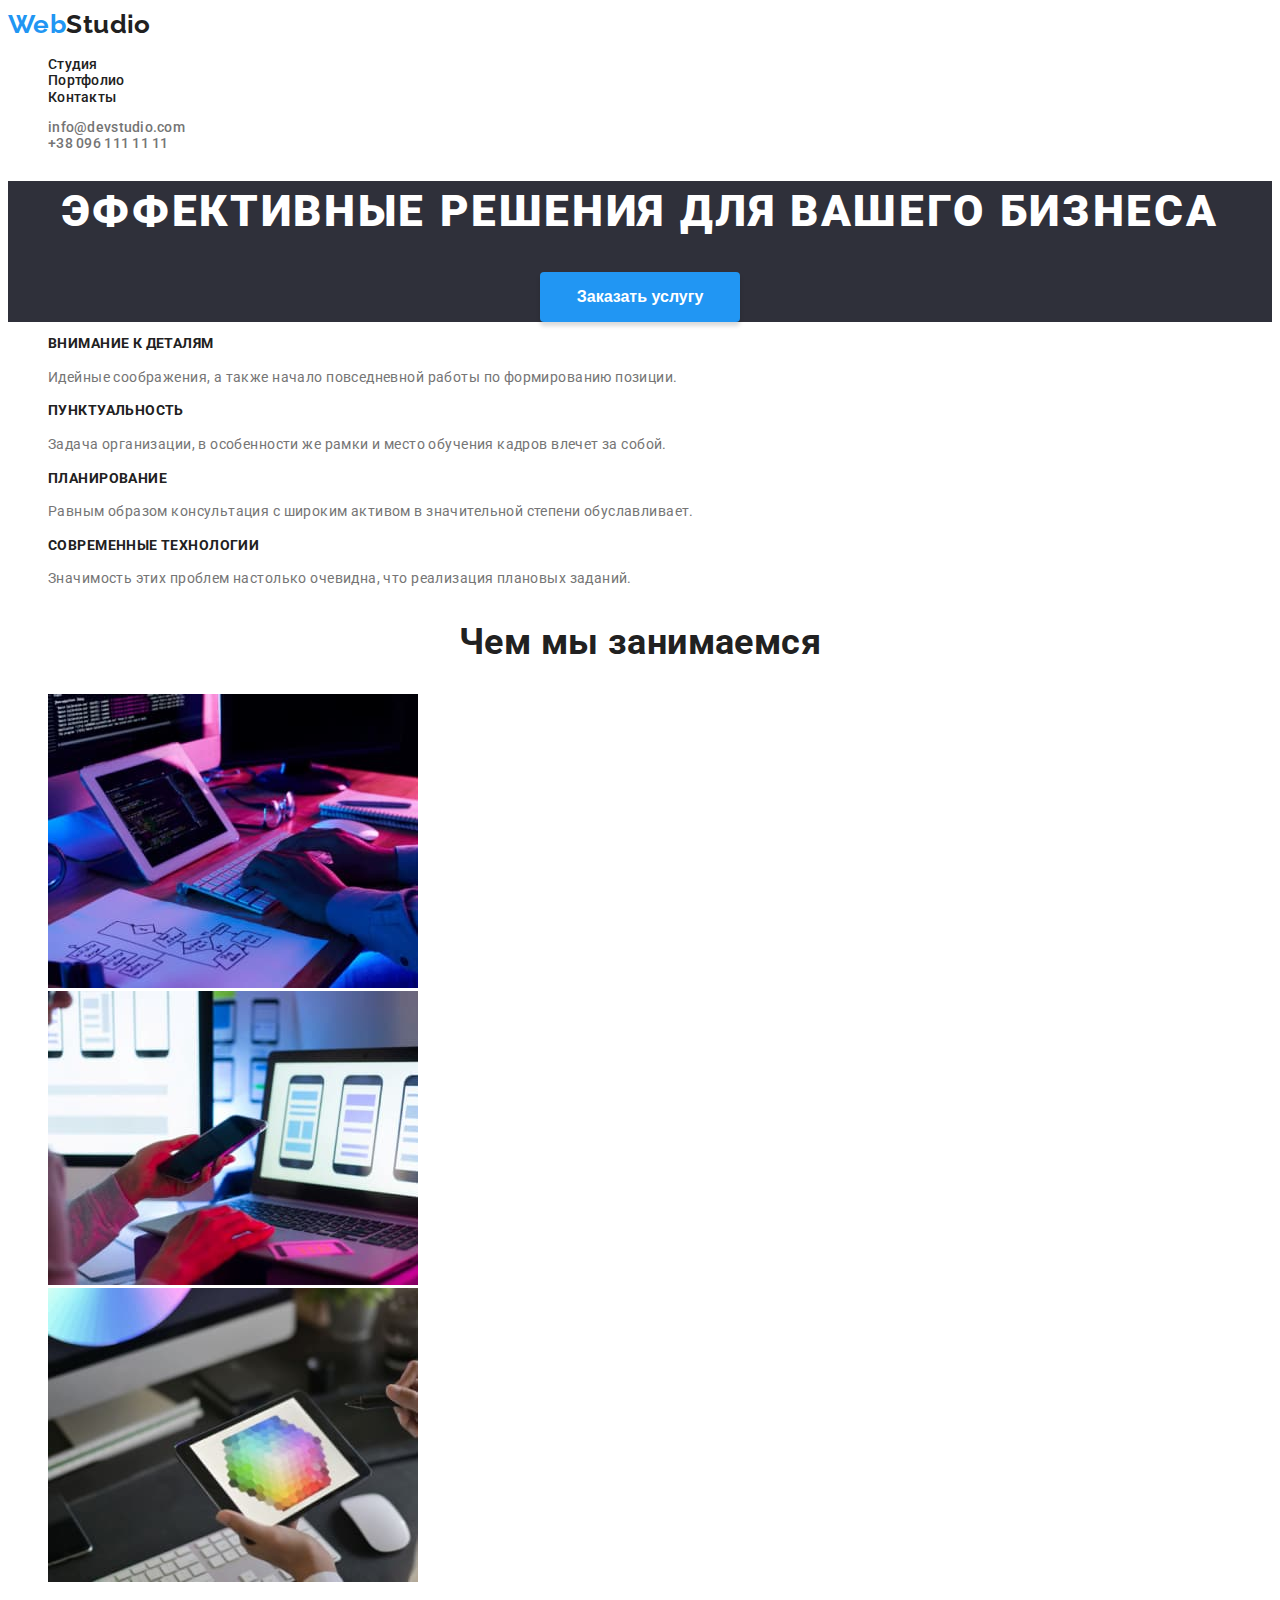
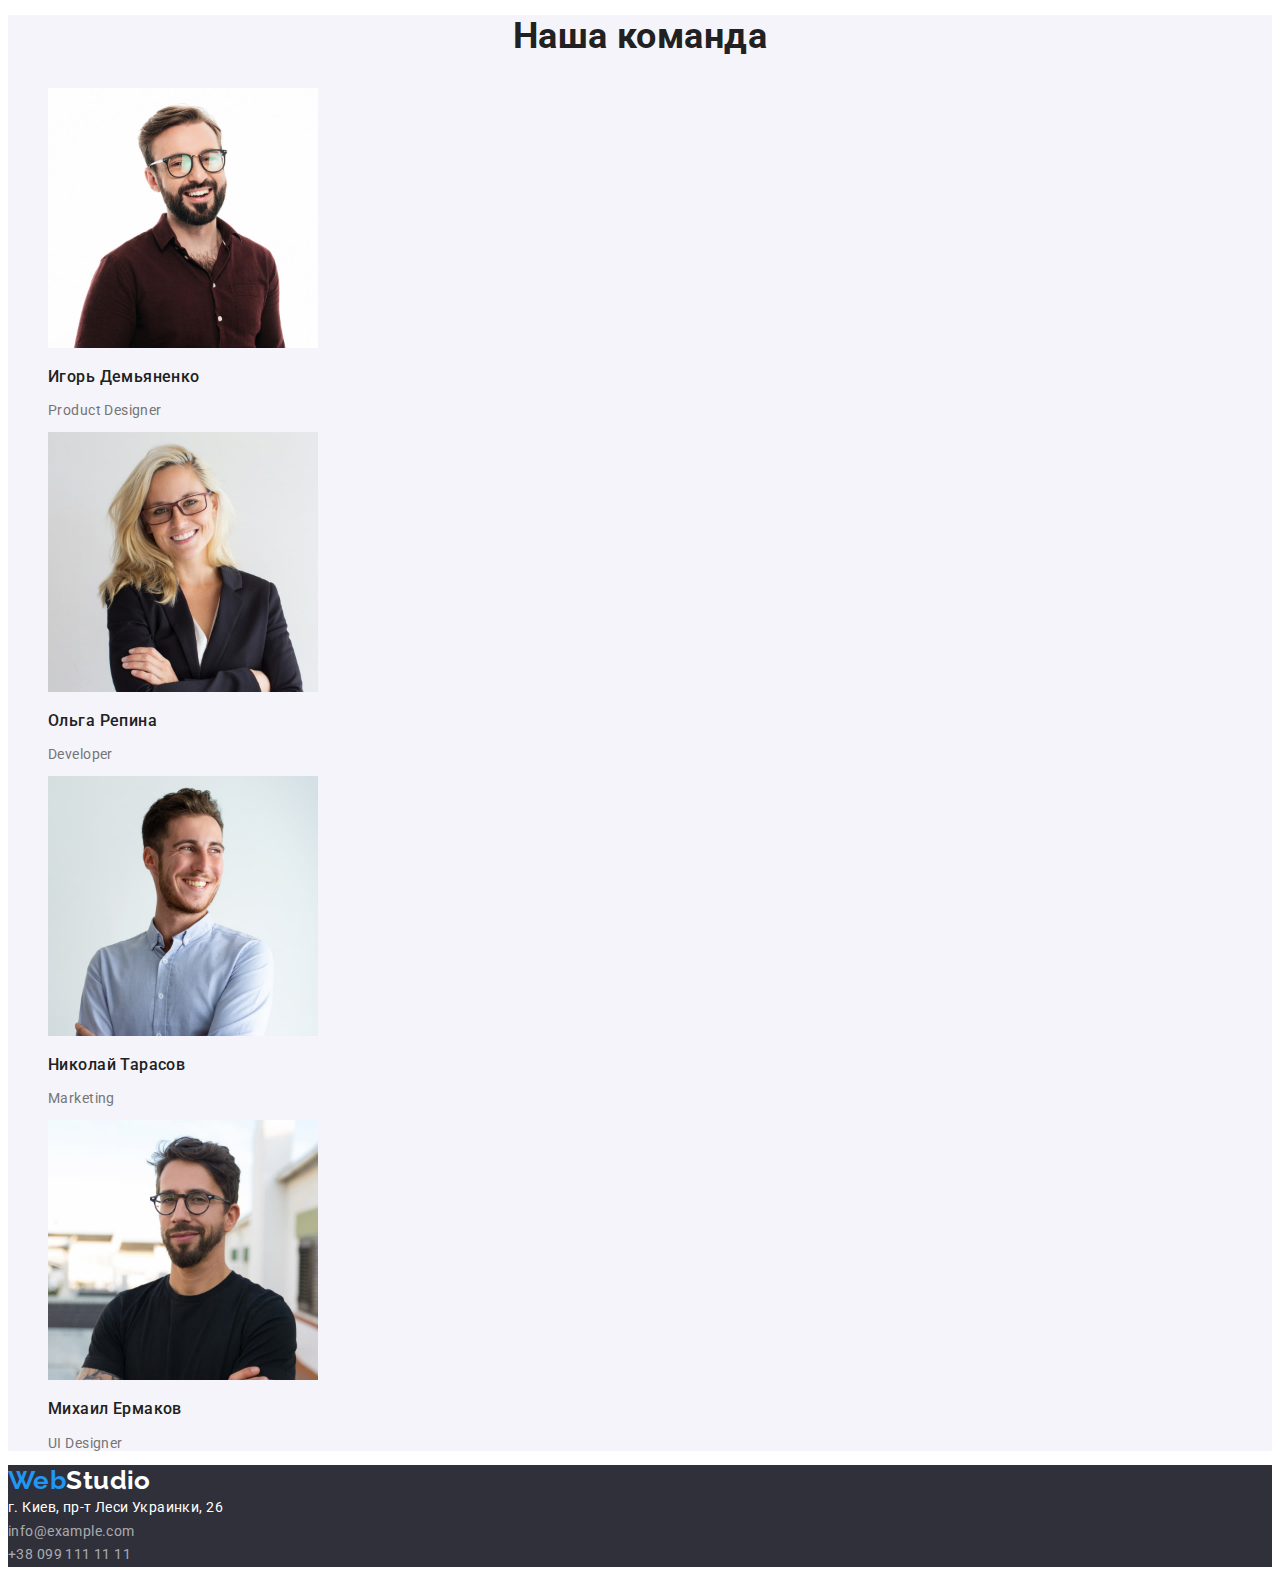
<file: index.html>
<!DOCTYPE html>
<html lang="ru">
  <head>
    <link rel="preconnect" href="https://fonts.gstatic.com" />
    <link
      href="https://fonts.googleapis.com/css2?family=Raleway:wght@700&family=Roboto:wght@400;500;700;900&display=swap"
      rel="stylesheet"
    />
    <meta charset="UTF-8" />
    <meta http-equiv="X-UA-Compatible" content="IE=edge" />
    <meta name="viewport" content="width=device-width, initial-scale=1.0" />
    <link rel="stylesheet" href="./css/styles.css" />
    <title>Студия</title>
    <style>
      .body {
        font-family: roboto, sans-serif;
        color: var(--txt-black);
        font-size: 14px;
        letter-spacing: 0.03em;
      }
    </style>
  </head>
  <body class="body">
    <header class="header-section">
      <nav>
        <a href="./index.html" class="logo"><span class="half-logo">Web</span>Studio</a>
        <ul>
          <li><a href="./index.html" class="link">Студия</a></li>
          <li><a href="./portfolio.html" class="link">Портфолио</a></li>
          <li><a href="" class="link">Контакты</a></li>
        </ul>
      </nav>
      <ul>
        <li><a href="mailto:info@devstudio.com" class="header-link">info@devstudio.com</a></li>
        <li><a href="tel:+380961111111" class="header-link">+38 096 111 11 11</a></li>
      </ul>
    </header>
    <main class="main">
      <section class="hero-section">
        <!-- Hero -->
        <h1 class="hero-title">Эффективные решения для вашего бизнеса</h1>
        <button type="button" class="btn-blue">Заказать услугу</button>
      </section>
      <section class="central-section">
        <!-- Central Section -->
        <ul>
          <li>
            <h3>Внимание к деталям</h3>
            <p>Идейные соображения, а также начало повседневной работы по формированию позиции.</p>
          </li>
          <li>
            <h3>Пунктуальность</h3>
            <p>
              Задача организации, в особенности же рамки и место обучения кадров влечет за собой.
            </p>
          </li>
          <li>
            <h3>Планирование</h3>
            <p>
              Равным образом консультация с широким активом в значительной степени обуславливает.
            </p>
          </li>
          <li>
            <h3>Современные технологии</h3>
            <p>Значимость этих проблем настолько очевидна, что реализация плановых заданий.</p>
          </li>
        </ul>
      </section>
      <section>
        <h2 class="title2">Чем мы занимаемся</h2>
        <ul>
          <li>
            <img
              src="./images/img1-jpeg-squoshed.jpg"
              alt="работа с компьютером"
              width="370"
              height="294"
            />
          </li>
          <li>
            <img
              src="./images/img2-jpeg-squoshed.jpg"
              alt="работа с телефоном"
              width="370"
              height="294"
            />
          </li>
          <li>
            <img
              src="./images/img3-jpeg-squoshed.jpg"
              alt="работа с планшетом"
              width="370"
              height="294"
            />
          </li>
        </ul>
      </section>
      <section class="team-section">
        <!-- Team Section -->
        <h2 class="title2">Наша команда</h2>
        <ul>
          <li>
            <img
              src="./images/igor-jpeg-squoshed.jpg"
              alt="Игорь Демьяненко"
              width="270"
              height="260"
            />
            <h3 class="team-names">Игорь Демьяненко</h3>
            <p class="team-proffesion" lang="en">Product Designer</p>
          </li>
          <li>
            <img
              src="./images/olga-jpeg-squoshed.jpg"
              alt="Ольга Репина"
              width="270"
              height="260"
            />
            <h3 class="team-names">Ольга Репина</h3>
            <p class="team-proffesion" lang="en">Developer</p>
          </li>
          <li>
            <img
              src="./images/nikolay-jpeg-squoshed.jpg"
              alt="Николай Тарасов"
              width="270"
              height="260"
            />
            <h3 class="team-names">Николай Тарасов</h3>
            <p class="team-proffesion" lang="en">Marketing</p>
          </li>
          <li>
            <img
              src="./images/michael-jpeg-squoshed.jpg"
              alt="Михаил Ермаков"
              width="270"
              height="260"
            />
            <h3 class="team-names">Михаил Ермаков</h3>
            <p class="team-proffesion" lang="en">UI Designer</p>
          </li>
        </ul>
      </section>
    </main>
    <footer class="footer-section">
      <a href="./index.html" class="logo-footer"><span class="half-logo">Web</span>Studio</a>
      <address>
        <a
          href="https://goo.gl/maps/p7U2PuKPmxzugdVK6"
          class="footer-adress-link"
          target="_blank"
          rel="noopener norrefer"
          >г. Киев, пр-т Леси Украинки, 26</a
        ><br />
        <a href="mailto:info@example.com" class="footer-link">info@example.com</a><br />
        <a href="tel:+380991111111" class="footer-link">+38 099 111 11 11</a>
      </address>
    </footer>
  </body>
</html>
</file>
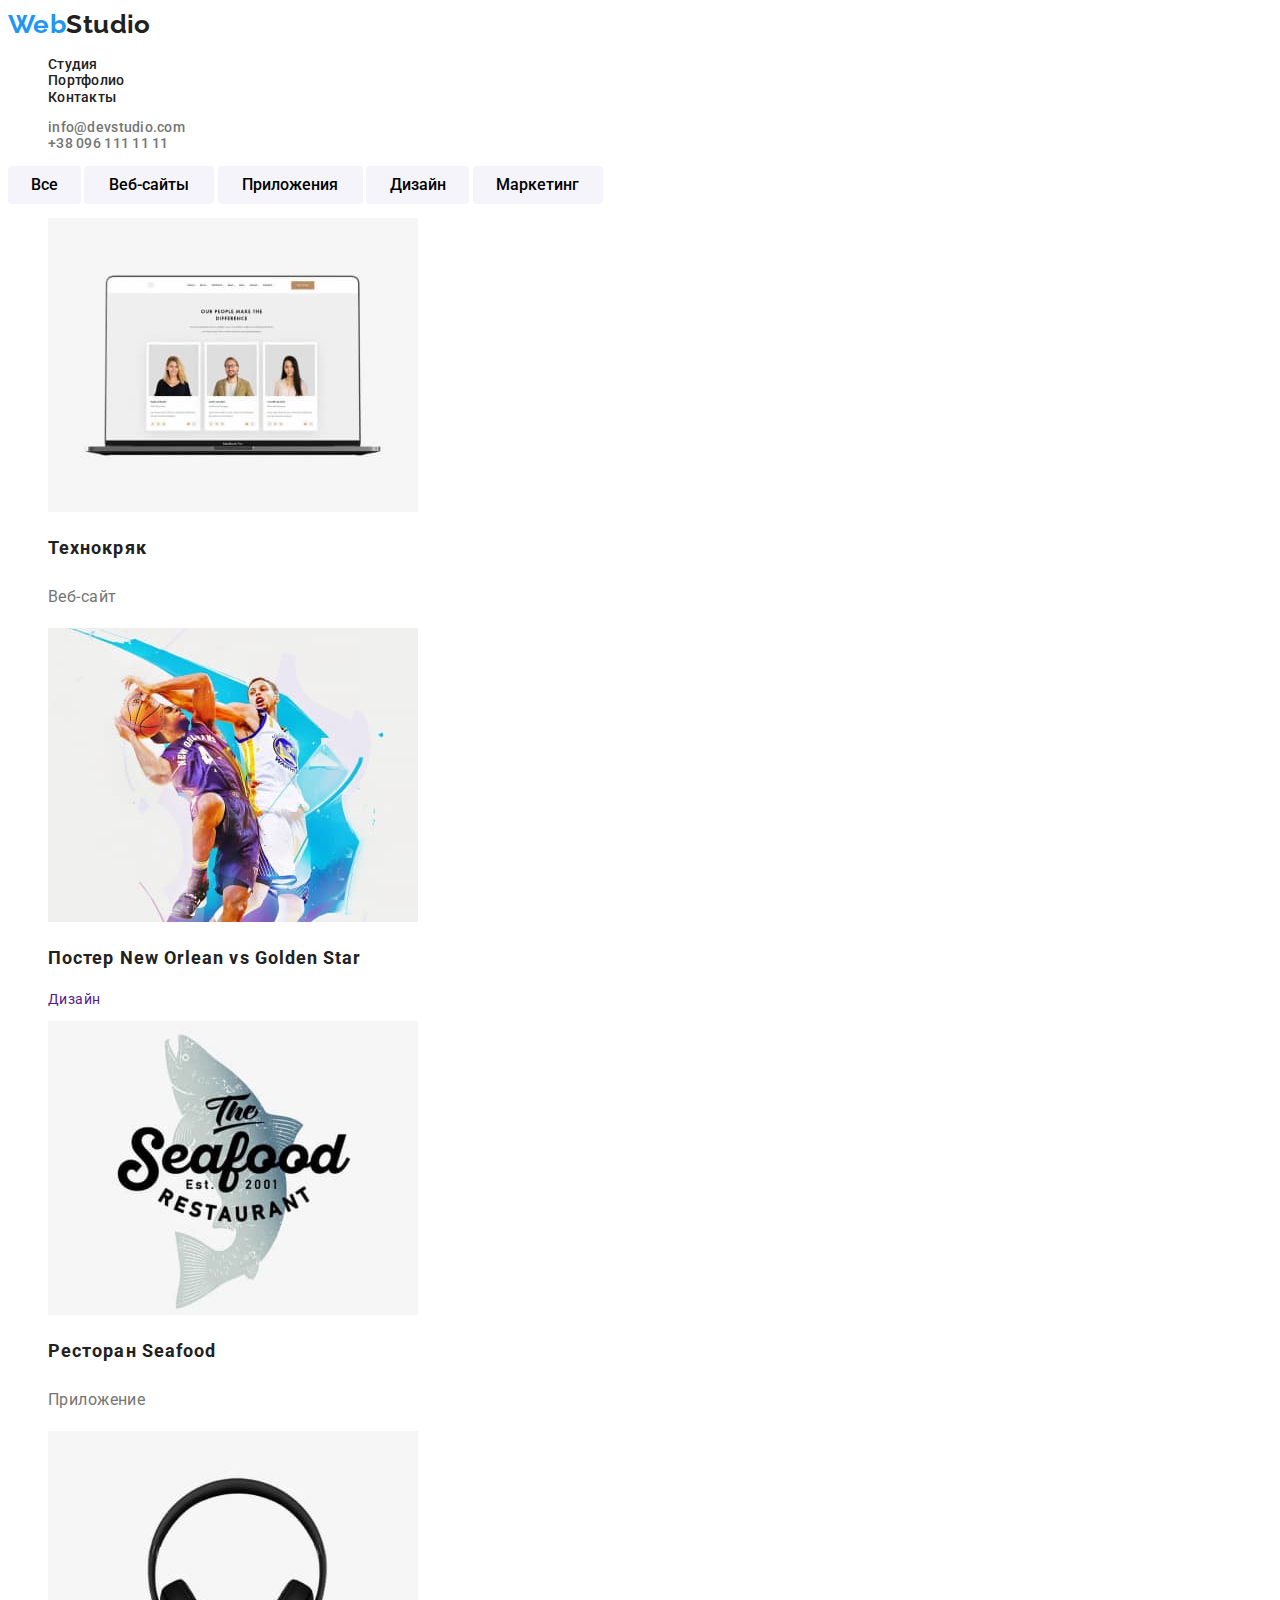
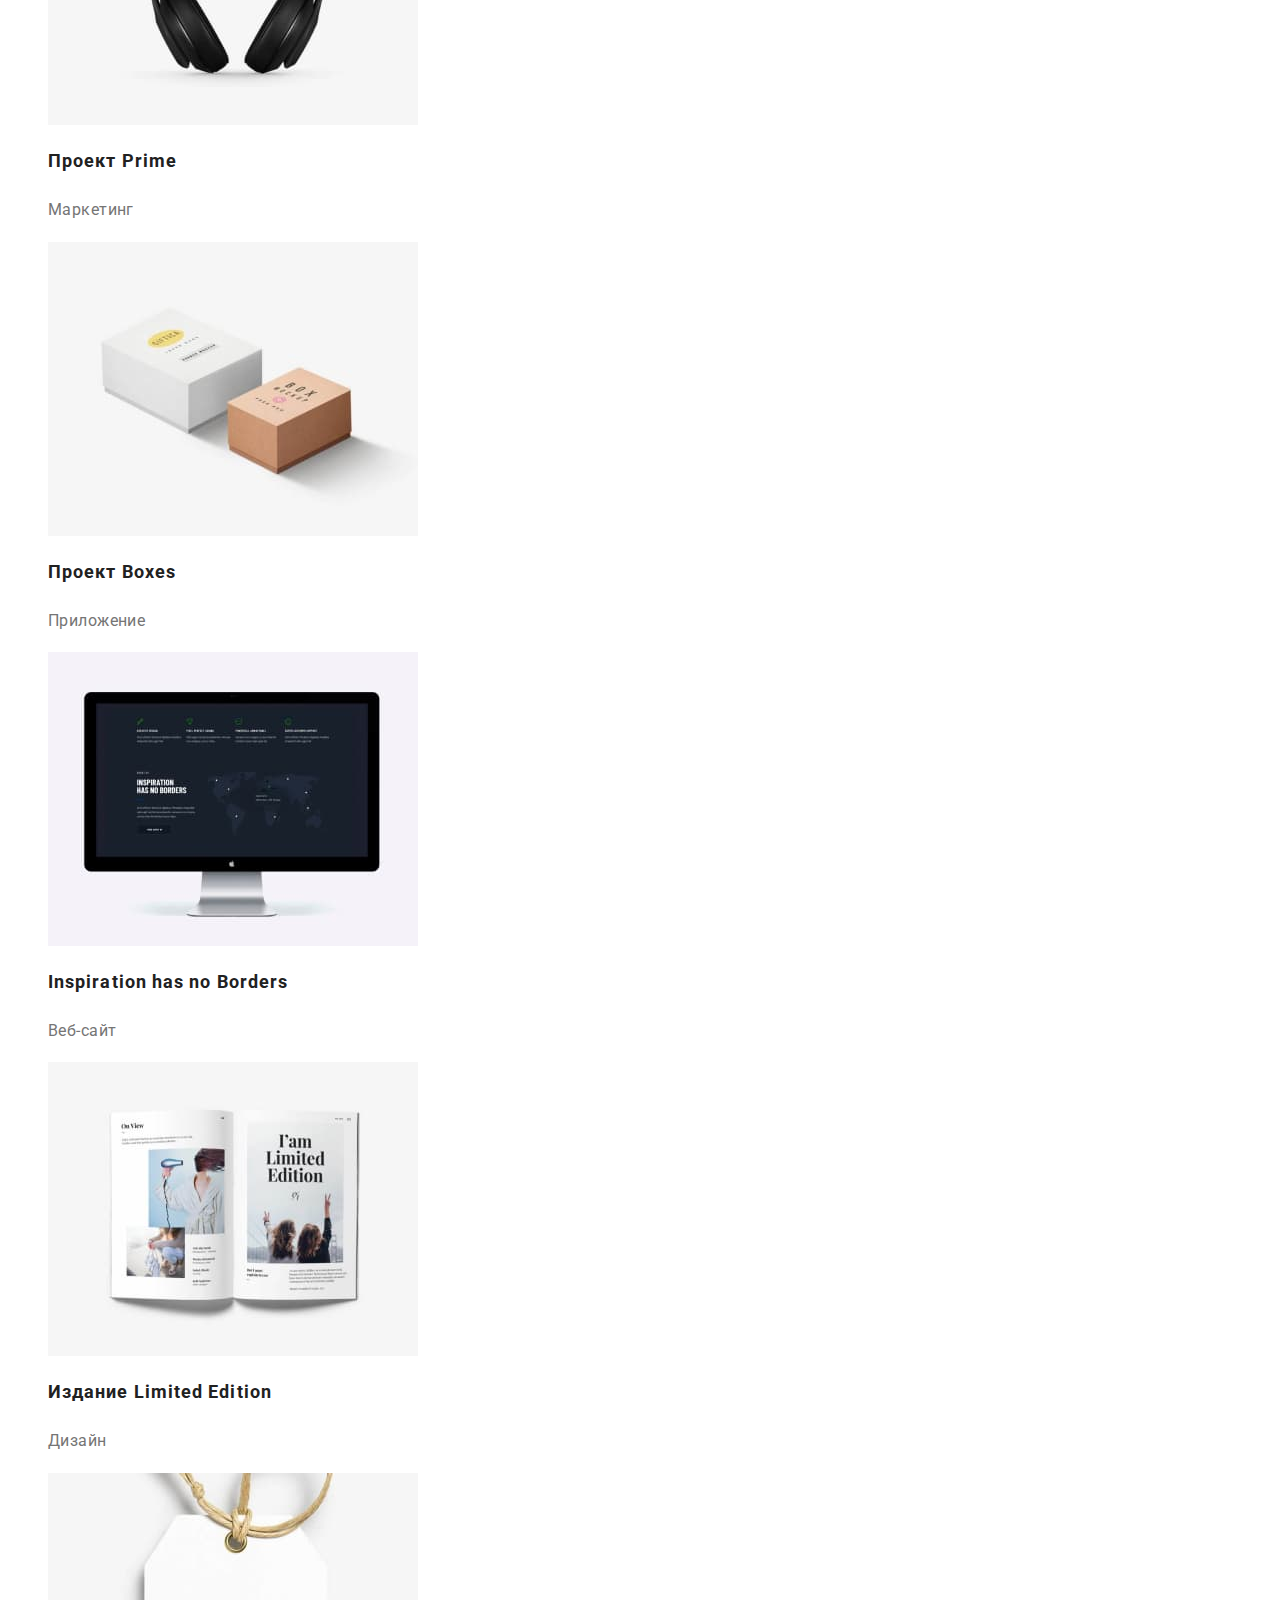
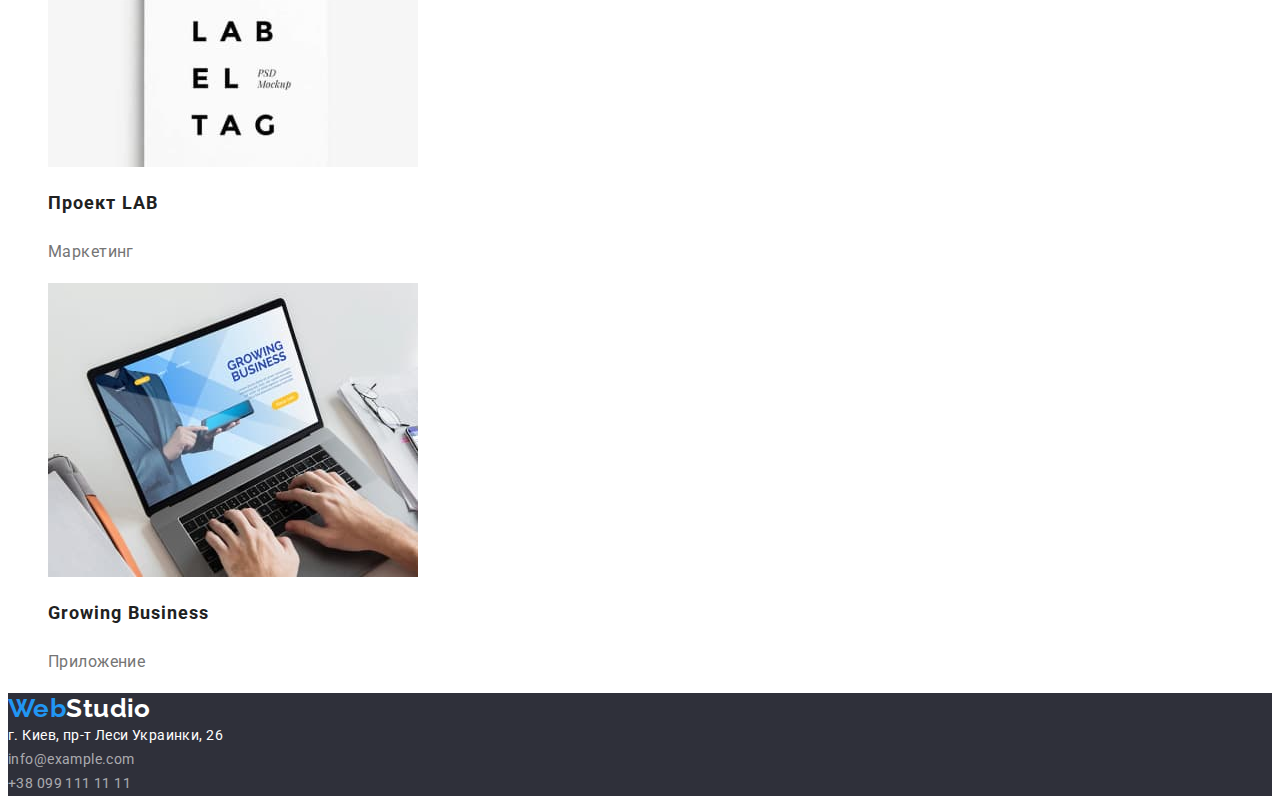
<file: portfolio.html>
<!DOCTYPE html>
<html lang="ru">
  <head>
    <link rel="preconnect" href="https://fonts.gstatic.com" />
    <link
      href="https://fonts.googleapis.com/css2?family=Raleway:wght@700&family=Roboto:wght@400;500;700;900&display=swap"
      rel="stylesheet"
    />
    <meta charset="UTF-8" />
    <meta http-equiv="X-UA-Compatible" content="IE=edge" />
    <meta name="viewport" content="width=device-width, initial-scale=1.0" />
    <link rel="stylesheet" href="./css/styles.css" />
    <title>Портфолио</title>
    <style>
      .body {
        font-family: roboto, sans-serif;
        color: var(--txt-black);
        font-size: 14px;
        letter-spacing: 0.03em;
      }
    </style>
  </head>
  <body class="body">
    <header>
      <div class="header-section">
        <nav>
          <a href="./index.html" class="logo"><span class="half-logo">Web</span>Studio</a>
          <ul>
            <li><a href="./index.html" class="link">Студия</a></li>
            <li><a href="./portfolio.html" class="link">Портфолио</a></li>
            <li><a href="" class="link">Контакты</a></li>
          </ul>
        </nav>
        <ul>
          <li><a href="mailto:info@devstudio.com" class="header-link">info@devstudio.com</a></li>
          <li><a href="tel:+380961111111" class="header-link">+38 096 111 11 11</a></li>
        </ul>
      </div>
    </header>
    <main class="main">
      <section>
        <h2 class="hidden">Меню навигации</h2>
        <button type="button" class="btn btn-sizing-one">Все</button>
        <button type="button" class="btn btn-sizing-two">Веб-сайты</button>
        <button type="button" class="btn btn-sizing-three">Приложения</button>
        <button type="button" class="btn btn-sizing-four">Дизайн</button>
        <button type="button" class="btn btn-sizing-two">Маркетинг</button>
      </section>
      <section>
        <h1 hidden>Галерея</h1>
        <ul>
          <li>
            <a href="" class="portfolio-photo-link">
              <img src="./images/page2-img1-squoshed.jpg" alt="ноутбук" width="370" />
              <h2 class="portfolio-pic-names">Технокряк</h2>
              <p class="portfolio-descript">Веб-сайт</p>
            </a>
          </li>
          <li>
            <a href="" class="portfolio-photo-link">
              <img src="./images/page2-img2-squoshed.jpg" alt="игра в баскетбол" width="370" />
              <h2 class="portfolio-pic-names">
                Постер <span lang="en">New Orlean vs Golden Star</span>
              </h2>
              <p>Дизайн</p>
            </a>
          </li>
          <li>
            <a href="" class="portfolio-photo-link">
              <img src="./images/page2-img3-squoshed.jpg" alt="ресторан" width="370" />
              <h2 class="portfolio-pic-names">Ресторан <span lang="en">Seafood</span></h2>
              <p class="portfolio-descript">Приложение</p>
            </a>
          </li>
          <li>
            <a href="" class="portfolio-photo-link">
              <img src="./images/page2-img4-squoshed.jpg" alt="наушники" width="370" />
              <h2 class="portfolio-pic-names">Проект <span lang="en">Prime</span></h2>
              <p class="portfolio-descript">Маркетинг</p>
            </a>
          </li>
          <li>
            <a href="" class="portfolio-photo-link">
              <img src="./images/page2-img5-squoshed.jpg" alt="коробки" width="370" />
              <h2 class="portfolio-pic-names">Проект <span lang="en">Boxes</span></h2>
              <p class="portfolio-descript">Приложение</p>
            </a>
          </li>
          <li>
            <a href="" class="portfolio-photo-link">
              <img src="./images/page2-img6-squoshed.jpg" alt="аймак" width="370" />
              <h2 class="portfolio-pic-names" lang="en">Inspiration has no Borders</h2>
              <p class="portfolio-descript">Веб-сайт</p>
            </a>
          </li>
          <li>
            <a href="" class="portfolio-photo-link">
              <img src="./images/page2-img7-squoshed.jpg" alt="книга" width="370" />
              <h2 class="portfolio-pic-names">Издание <span lang="en">Limited Edition</span></h2>
              <p class="portfolio-descript">Дизайн</p>
            </a>
          </li>
          <li>
            <a href="" class="portfolio-photo-link">
              <img src="./images/page2-img8-squoshed.jpg" alt="жетон" width="370" />
              <h2 class="portfolio-pic-names">Проект <span lang="en">LAB</span></h2>
              <p class="portfolio-descript">Маркетинг</p>
            </a>
          </li>
          <li>
            <a href="" class="portfolio-photo-link">
              <img
                src="./images/page2-img9-squoshed.jpg"
                alt="набор текста на ноутбуке"
                width="370"
              />
              <h2 class="portfolio-pic-names" lang="en">Growing Business</h2>
              <p class="portfolio-descript">Приложение</p>
            </a>
          </li>
        </ul>
      </section>
    </main>
    <footer class="footer-section">
      <a href="./index.html" class="logo-footer"><span class="half-logo">Web</span>Studio</a>
      <!--<a href="./index.html" class=".logo"><span class="half-logo">Web</span>Studio</a>-->
      <address>
        <a
          href="https://goo.gl/maps/p7U2PuKPmxzugdVK6"
          class="footer-adress-link"
          target="_blank"
          rel="noopener norrefer"
          >г. Киев, пр-т Леси Украинки, 26</a
        ><br />
        <a href="mailto:info@example.com" class="footer-link">info@example.com</a><br />
        <a href="tel:+380991111111" class="footer-link">+38 099 111 11 11</a>
      </address>
    </footer>
  </body>
</html>
</file>
<file: css/styles.css>
:root {
  --background-dark: #2f303a;
  --bacground-light: #e5e5e5;
  --backgound-grey: #f5f4fa;
  --background-header-n-photo: #ffffff;
  --txt-header-mail-n-phone-n-phototxt: #757575;
  --txt-blue: #2196f3;
  --txt-black: #212121;
  --txt-grey: rgba(255, 255, 255, 0.6);
  --borderline: #ececec;
}

/* links-n-buttons */
.link,
.header-link,
.footer-link,
.footer-adress-link,
.portfolio-photo-link {
  text-decoration: none;
}

.link:hover,
.link:focus,
.header-link:hover,
.header-link:focus,
.footer-link:hover,
.footer-link:focus,
.footer-adress-link:hover,
.footer-adress-link:focus {
  color: var(--txt-blue);
}

.link {
  font-weight: 500;
  line-height: 1.1;
  letter-spacing: 0.02em;
  color: var(--txt-black);
}

.header-link {
  font-weight: 500;
  line-height: 1.1;
  letter-spacing: 0.02em;
  color: var(--txt-header-mail-n-phone-n-phototxt);
}

.footer-link {
  font-style: normal;
  line-height: 1.7;
  color: var(--txt-grey);
}

.footer-adress-link {
  font-style: normal;
  line-height: 1.7;
  color: var(--background-header-n-photo);
}

.btn {
  font-family: inherit;
  font-weight: 500;
  font-size: 16px;
  line-height: 1.6;
  border: none;
  background: var(--backgound-grey);
  cursor: pointer;
  border-radius: 4px;
}

.btn:hover,
.btn:focus,
.btn-blue {
  color: var(--background-header-n-photo);
  background: var(--txt-blue);
  cursor: pointer;
  box-shadow: 0px 3px 1px rgba(0, 0, 0, 0.1), 0px 1px 2px rgba(0, 0, 0, 0.08),
    0px 2px 2px rgba(0, 0, 0, 0.12);
}

.btn-blue {
  width: 200px;
  height: 50px;
  border: none;
  font-weight: bold;
  font-size: 16px;
  line-height: 1.9;
  box-shadow: 0px 4px 4px rgba(0, 0, 0, 0.15);
  border-radius: 4px;
}

.btn-sizing-one {
  width: 73px;
  height: 38px;
}

.btn-sizing-two {
  width: 130px;
  height: 38px;
}

.btn-sizing-three {
  width: 145px;
  height: 38px;
}

.btn-sizing-four {
  width: 103px;
  height: 38px;
}

/* hidden-n-special-logo*/
.hidden {
  display: none;
}

.logo {
  font-family: Raleway;
  font-weight: bold;
  font-size: 26px;
  line-height: 1.3;
  text-decoration: none;
  color: var(--txt-black);
}

.half-logo {
  color: var(--txt-blue);
}

/* body */
li {
  list-style-type: none;
}

.header-section {
  background: var(--background-header-n-photo);
}

.main {
  background: var(--background-light);
}

.hero-section {
  color: var(--background-header-n-photo);
  background: var(--background-dark);
  text-align: center;
}

.hero-title {
  font-weight: 900;
  font-size: 44px;
  letter-spacing: 0.06em;
  line-height: 1.4;
  text-transform: uppercase;
}

.central-section h3 {
  color: var(--txt-black);
  font-weight: bold;
  font-size: 14px;
  line-height: 1.1;
  text-transform: uppercase;
}

.central-section p {
  color: var(--txt-header-mail-n-phone-n-phototxt);
  line-height: 1.7;
}

.team-section {
  background: var(--backgound-grey);
}

.title2 {
  font-weight: bold;
  font-size: 36px;
  line-height: 1.2;
  text-align: center;
}

.team-names {
  color: var(--txt-black);
  font-weight: 500;
  font-size: 16px;
  line-height: 1.2;
}

.team-proffesion {
  color: var(--txt-header-mail-n-phone-n-phototxt);
}

.portfolio-pic-names {
  color: var(--txt-black);
  font-weight: bold;
  font-size: 18px;
  line-height: 2;
  letter-spacing: 0.06em;
}

.portfolio-descript {
  color: var(--txt-header-mail-n-phone-n-phototxt);
  font-size: 16px;
  line-height: 1.9;
}

.footer-section {
  background: var(--background-dark);
}

.logo-footer {
  font-family: Raleway;
  font-style: normal;
  font-weight: bold;
  font-size: 26px;
  line-height: 1.2;

  text-decoration: none;
  color: var(--background-header-n-photo);
}
</file>
